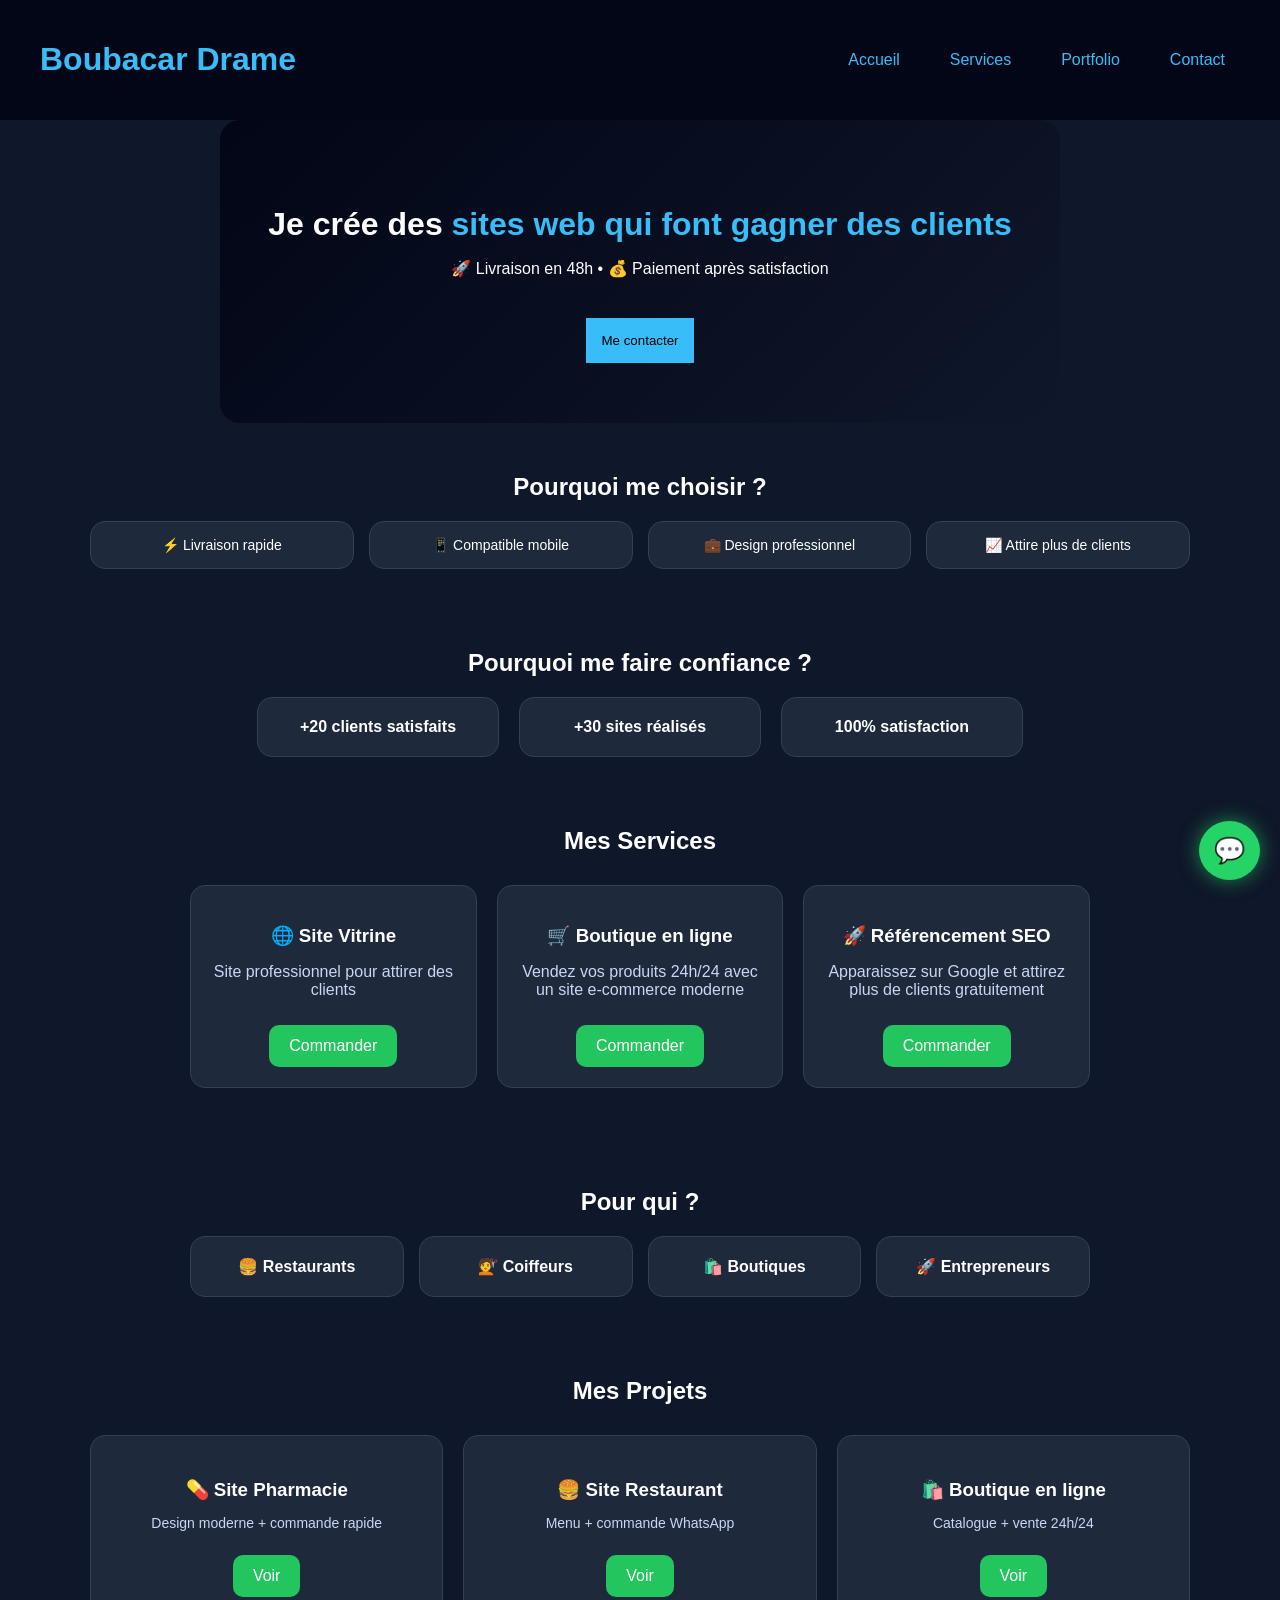
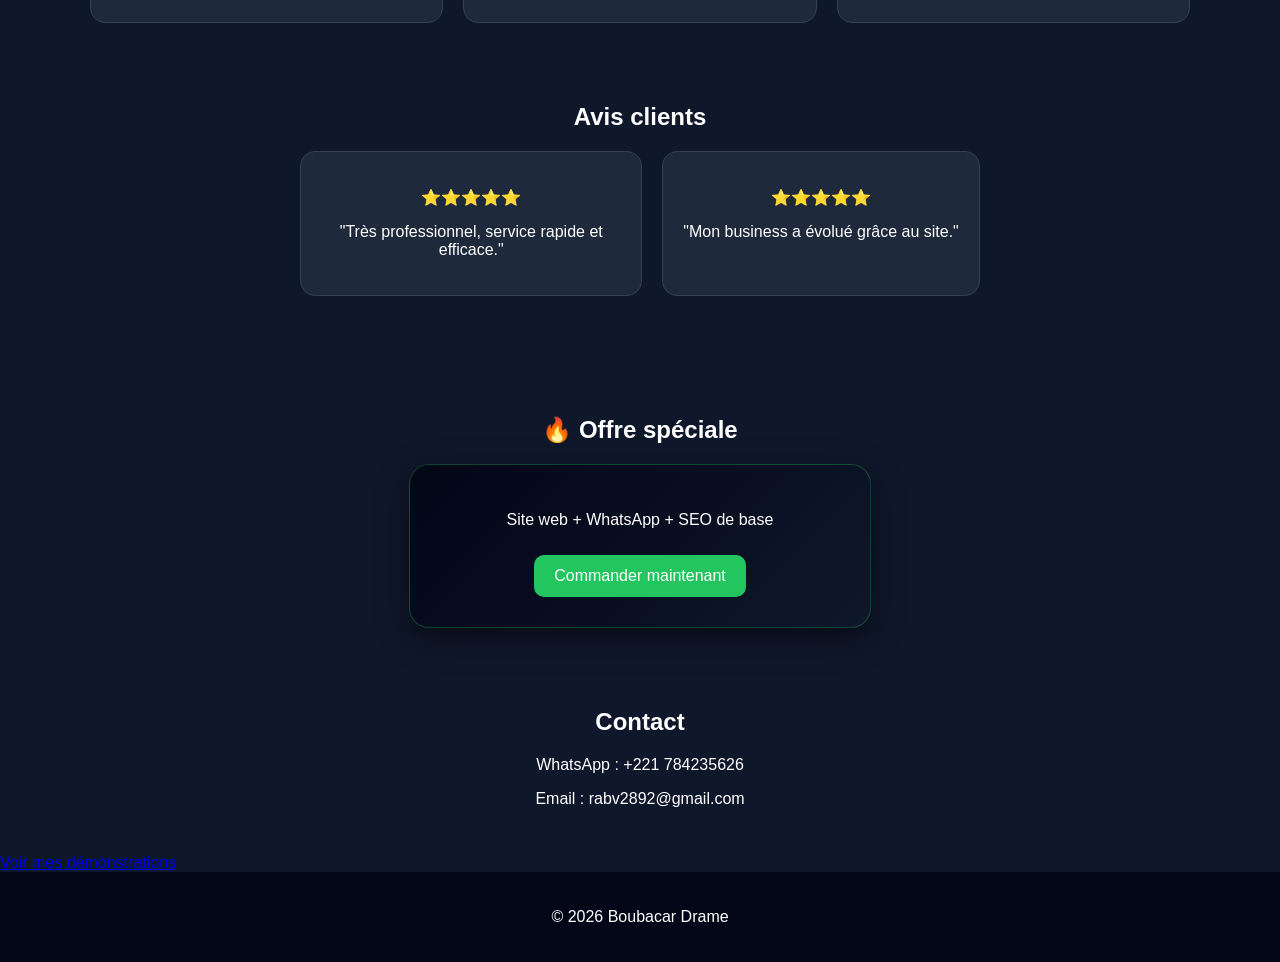
<file: index.html>
<!DOCTYPE html>
<html lang="fr">
<head>
<meta charset="UTF-8">
<meta name="viewport" content="width=device-width, initial-scale=1.0">
<title>Boubacar Drame | Développeur Web</title>
<link rel="stylesheet" href="style.css">
</head>

<body>

<header>
<h1>Boubacar Drame</h1>
<div class="menu-toggle" onclick="toggleMenu()">☰</div>
<nav id="nav">
<a href="#">Accueil</a>
<a href="#services">Services</a>
<a href="#portfolio">Portfolio</a>
<a href="#contact">Contact</a>
</nav>
</header>

<!-- HERO -->
<section class="hero">
<div class="hero-text">
<h2>Je crée des <span>sites web qui font gagner des clients</span></h2>

<p>🚀 Livraison en 48h • 💰 Paiement après satisfaction</p>
<button onclick="scrollToContact()">Me contacter</button>
</div>

</section>

<!-- POURQUOI MOI -->
<section class="why">
<h2>Pourquoi me choisir ?</h2>

<div class="why-container">

<div class="why-card">
⚡ Livraison rapide
</div>

<div class="why-card">
📱 Compatible mobile
</div>

<div class="why-card">
💼 Design professionnel
</div>

<div class="why-card">
📈 Attire plus de clients
</div>

</div>
</section>
<section class="proof">
<h2>Pourquoi me faire confiance ?</h2>

<div class="proof-container">

<div class="proof-card">+20 clients satisfaits</div>
<div class="proof-card">+30 sites réalisés</div>
<div class="proof-card">100% satisfaction</div>

</div>
</section>
<!-- SERVICES -->
<section id="services" class="services">
<h2>Mes Services</h2>

<div class="cards">
<div class="card fade-in">
<h3>🌐 Site Vitrine</h3>
<p>Site professionnel pour attirer des clients</p>
<a href="https://wa.me/221784235626" class="cta-btn">Commander</a>
</div>
<div class="card fade-in">
<h3>🛒 Boutique en ligne</h3>
<p>Vendez vos produits 24h/24 avec un site e-commerce moderne</p>
<a href="https://wa.me/221784235626" class="cta-btn">Commander</a>
</div>
<div class="card fade-in">
<h3>🚀 Référencement SEO</h3>
<p>Apparaissez sur Google et attirez plus de clients gratuitement</p>
<a href="https://wa.me/221784235626" class="cta-btn">Commander</a>
</div>
</div>
</section>
<section class="target">
<h2>Pour qui ?</h2>

<div class="target-container">

<div class="target-card">🍔 Restaurants</div>
<div class="target-card">💇 Coiffeurs</div>
<div class="target-card">🛍️ Boutiques</div>
<div class="target-card">🚀 Entrepreneurs</div>

</div>
</section>

<!-- PORTFOLIO -->
<section id="portfolio" class="portfolio">
<h2>Mes Projets</h2>

<div class="portfolio-container">

<div class="portfolio-card">
<h3>💊 Site Pharmacie</h3>
<p>Design moderne + commande rapide</p>
<a href="pharmacie.html" class="cta-btn">Voir</a>
</div>

<div class="portfolio-card">
<h3>🍔 Site Restaurant</h3>
<p>Menu + commande WhatsApp</p>
<a href="restaurant.html" class="cta-btn">Voir</a>
</div>

<div class="portfolio-card">
<h3>🛍️ Boutique en ligne</h3>
<p>Catalogue + vente 24h/24</p>
<a href="boutique.html" class="cta-btn">Voir</a>
</div>

</div>
</section>

<!-- TEMOIGNAGES -->
<section class="testimonials">
<h2>Avis clients</h2>

<div class="testimonial-container">

<div class="testimonial-card">
<p>⭐⭐⭐⭐⭐</p>
<p>"Très professionnel, service rapide et efficace."</p>
</div>

<div class="testimonial-card">
<p>⭐⭐⭐⭐⭐</p>
<p>"Mon business a évolué grâce au site."</p>
</div>

</div>
</section>


<section class="offer">
<h2>🔥 Offre spéciale</h2>

<div class="offer-card">
<p>Site web + WhatsApp + SEO de base</p>
<a href="https://wa.me/221784235626" class="cta-btn">
Commander maintenant
</a>
</div>
</section>

<!-- CONTACT -->
<section id="contact" class="contact">
<h2>Contact</h2>
<p>WhatsApp : +221 784235626</p>
<p>Email : rabv2892@gmail.com</p>
</section>

<!-- WHATSAPP FLOAT -->
<a href="https://wa.me/221784235626" class="whatsapp" target="_blank">💬</a>

<a href="demos.html" class="cta">Voir mes démonstrations</a>
<footer>
<p>© 2026 Boubacar Drame</p>
</footer>

<script>
    function toggleMenu() {
document.getElementById("nav").classList.toggle("active");
}

function scrollToContact() {
document.getElementById("contact").scrollIntoView({behavior:"smooth"});
}

// animation scroll
const elements = document.querySelectorAll(".card, .project");

window.addEventListener("scroll", () => {
elements.forEach(el => {
const position = el.getBoundingClientRect().top;
if(position < window.innerHeight - 50){
el.classList.add("show");
}
});
});
</script>

</body>
</html>
</file>
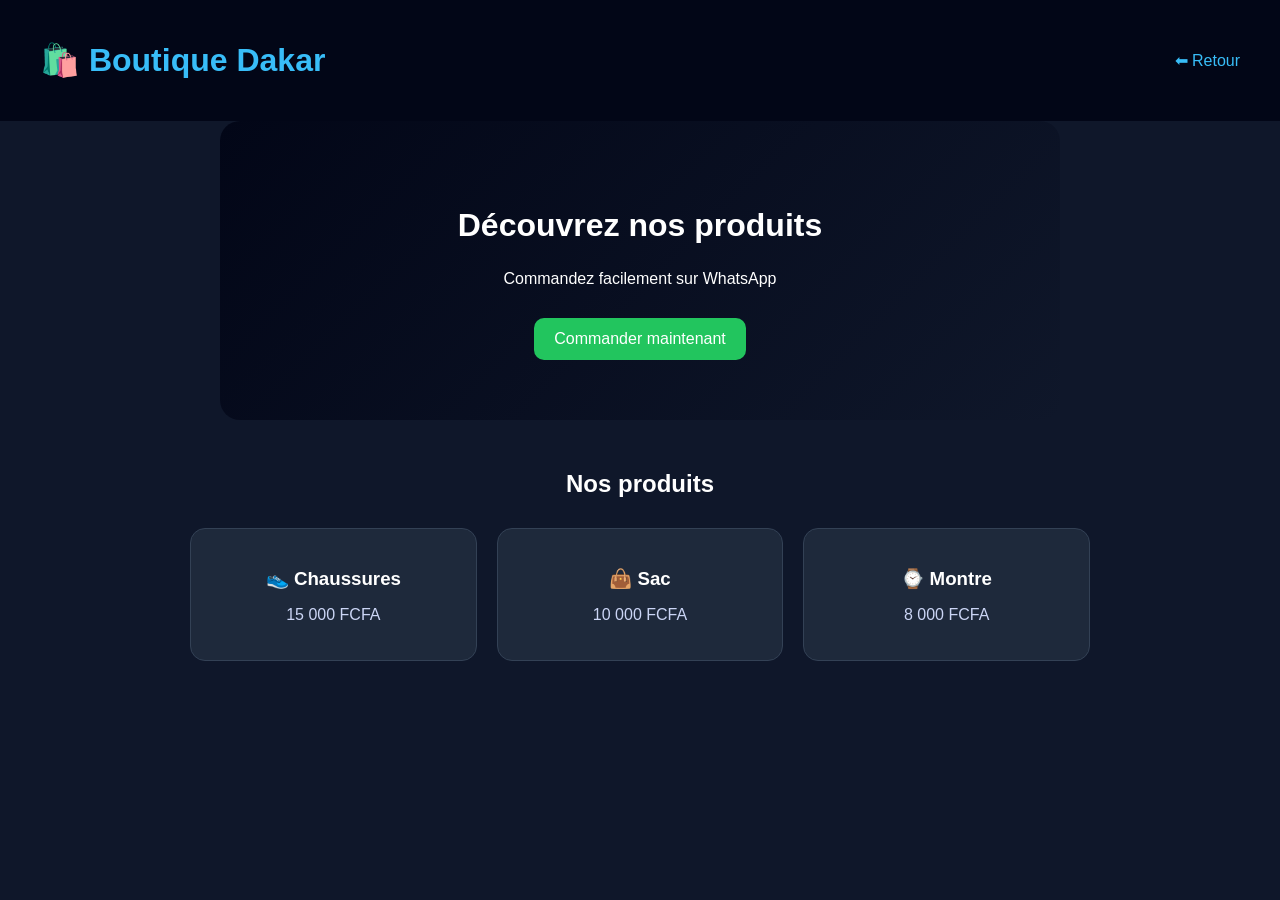
<file: boutique.html>
<!DOCTYPE html>
<html lang="fr">
<head>
<meta charset="UTF-8">
<title>Boutique</title>
<link rel="stylesheet" href="style.css">
</head>

<body>

<header>
<h1>🛍️ Boutique Dakar</h1>
<a href="index.html">⬅ Retour</a>
</header>

<section class="hero">
<h2>Découvrez nos produits</h2>
<p>Commandez facilement sur WhatsApp</p>

<a href="https://wa.me/221784235626" class="cta-btn">
Commander maintenant
</a>
</section>

<section>
<h2>Nos produits</h2>

<div class="cards">

<div class="card">
<h3>👟 Chaussures</h3>
<p>15 000 FCFA</p>
</div>

<div class="card">
<h3>👜 Sac</h3>
<p>10 000 FCFA</p>
</div>

<div class="card">
<h3>⌚ Montre</h3>
<p>8 000 FCFA</p>
</div>

</div>
</section>

</body>
</html>
</file>
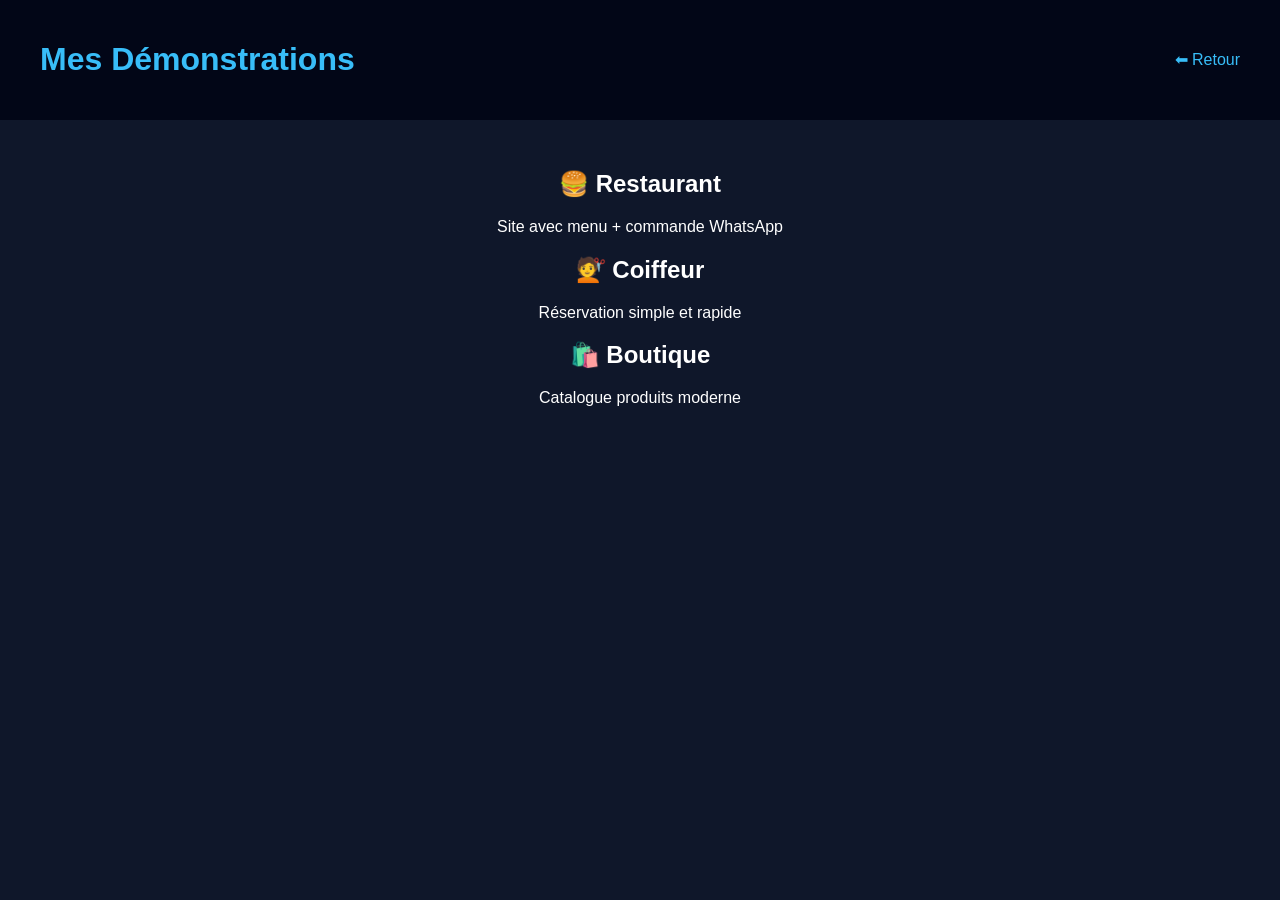
<file: demo.html>
<!DOCTYPE html>
<html lang="fr">
<head>
<meta charset="UTF-8">
<title>Mes Démonstrations</title>
<link rel="stylesheet" href="style.css">
</head>

<body>

<header>
<h1>Mes Démonstrations</h1>
<a href="index.html">⬅ Retour</a>
</header>

<section>

<h2>🍔 Restaurant</h2>
<p>Site avec menu + commande WhatsApp</p>

<h2>💇 Coiffeur</h2>
<p>Réservation simple et rapide</p>

<h2>🛍️ Boutique</h2>
<p>Catalogue produits moderne</p>

</section>

</body>
</html>
</file>
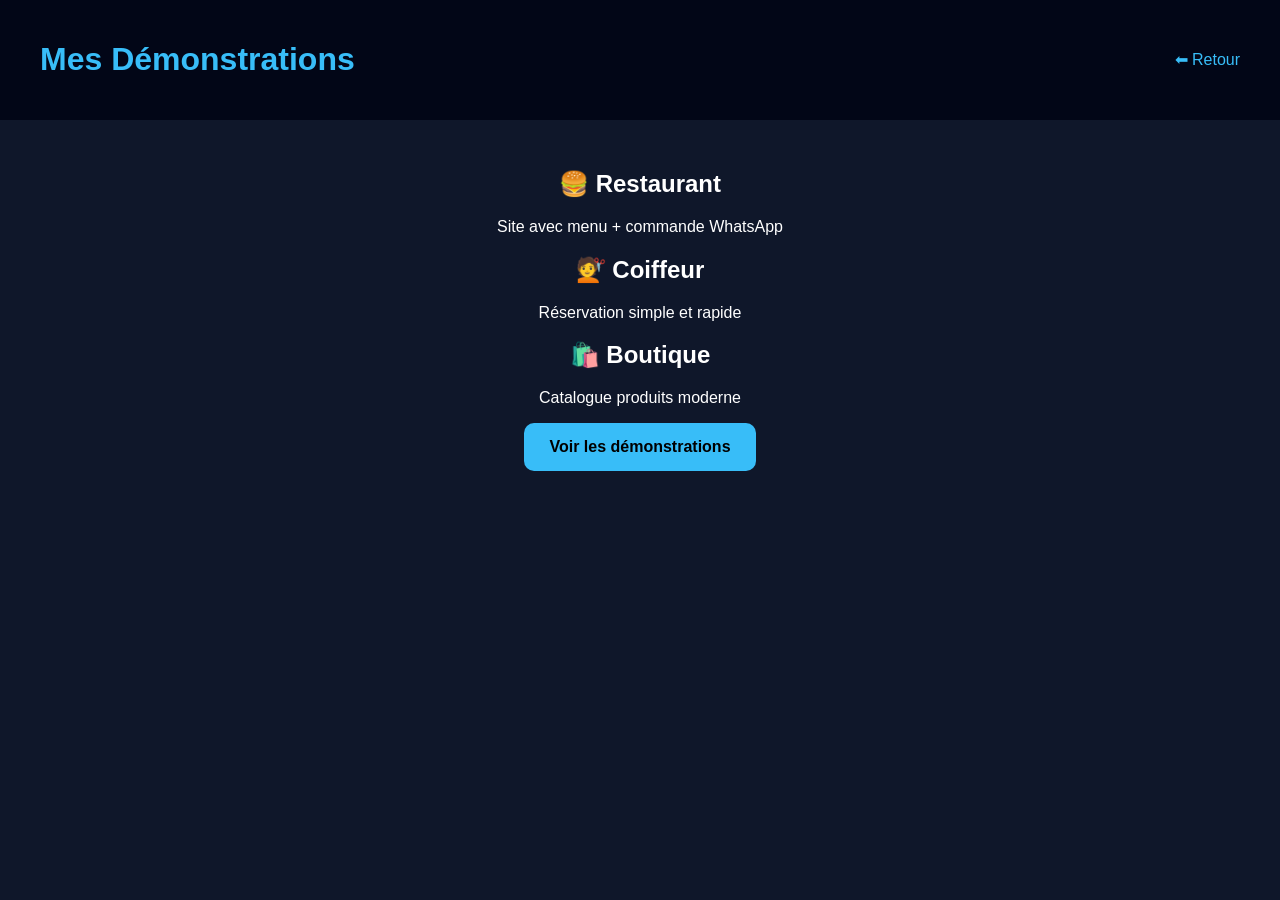
<file: demos.html>
<!DOCTYPE html>
<html lang="fr">
<head>
<meta charset="UTF-8">
<title>Mes Démonstrations</title>
<link rel="stylesheet" href="style.css">
</head>

<body>

<header>
<h1>Mes Démonstrations</h1>
<a href="index.html">⬅ Retour</a>
</header>

<section>

<h2>🍔 Restaurant</h2>
<p>Site avec menu + commande WhatsApp</p>

<h2>💇 Coiffeur</h2>
<p>Réservation simple et rapide</p>

<h2>🛍️ Boutique</h2>
<p>Catalogue produits moderne</p>
<a href="demos.html" class="demo-btn">
Voir les démonstrations
</a>

</section>

</body>
</html>
</file>
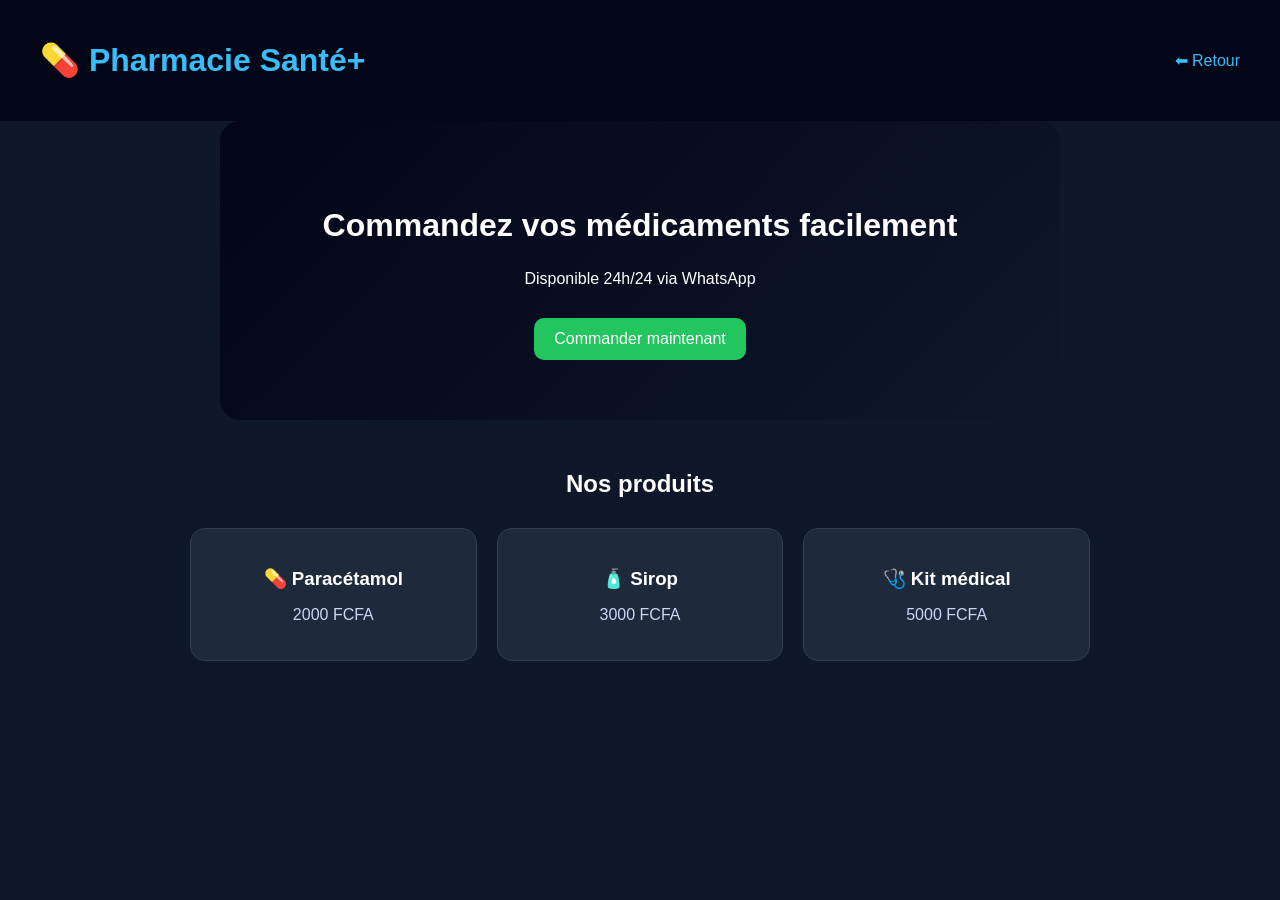
<file: pharmacie.html>
<!DOCTYPE html>
<html lang="fr">
<head>
<meta charset="UTF-8">
<title>Pharmacie</title>
<link rel="stylesheet" href="style.css">
</head>

<body>

<header>
<h1>💊 Pharmacie Santé+</h1>
<a href="index.html">⬅ Retour</a>
</header>

<section class="hero">
<h2>Commandez vos médicaments facilement</h2>
<p>Disponible 24h/24 via WhatsApp</p>

<a href="https://wa.me/221784235626" class="cta-btn">
Commander maintenant
</a>
</section>

<section>
<h2>Nos produits</h2>

<div class="cards">

<div class="card">
<h3>💊 Paracétamol</h3>
<p>2000 FCFA</p>
</div>

<div class="card">
<h3>🧴 Sirop</h3>
<p>3000 FCFA</p>
</div>

<div class="card">
<h3>🩺 Kit médical</h3>
<p>5000 FCFA</p>
</div>

</div>
</section>

</body>
</html>
</file>
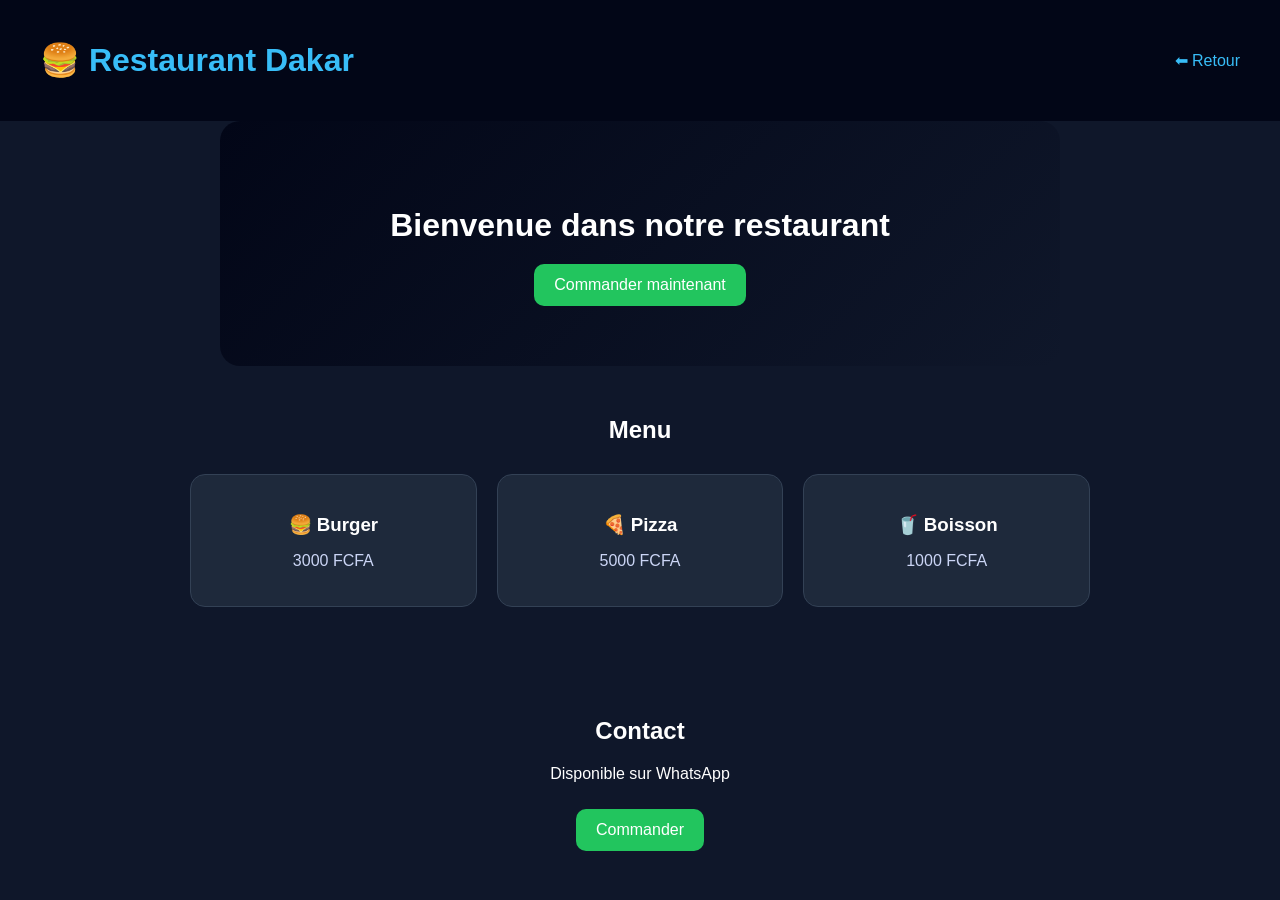
<file: restaurant.html>
<!DOCTYPE html>
<html lang="fr">
<head>
<meta charset="UTF-8">
<title>Restaurant Démo</title>
<link rel="stylesheet" href="style.css">
</head>

<body>

<header>
<h1>🍔 Restaurant Dakar</h1>
<a href="index.html">⬅ Retour</a>
</header>

<section class="hero">
<h2>Bienvenue dans notre restaurant</h2>
<a href="https://wa.me/221784235626" class="cta-btn">
Commander maintenant
</a>
</section>

<section>
<h2>Menu</h2>

<div class="cards">

<div class="card">
<h3>🍔 Burger</h3>
<p>3000 FCFA</p>
</div>

<div class="card">
<h3>🍕 Pizza</h3>
<p>5000 FCFA</p>
</div>

<div class="card">
<h3>🥤 Boisson</h3>
<p>1000 FCFA</p>
</div>

</div>
</section>

<section>
<h2>Contact</h2>
<p>Disponible sur WhatsApp</p>

<a href="https://wa.me/221784235626" class="cta-btn">
Commander
</a>
</section>

</body>
</html>
</file>
<file: style.css>
body {
margin:0;
font-family: 'Segoe UI', sans-serif;
background:#0f172a;
color:white;
scroll-behavior:smooth;
}

/* HEADER */
header {
display:flex;
justify-content:space-between;
align-items:center;
padding:20px 50px;
background:#020617;
position:sticky;
top:0;
z-index:1000;
}

header h1 {
color:#38bdf8;
}

nav a {
color:white;
margin:0 15px;
text-decoration:none;
}
nav {
display:flex;
gap:20px;
}

/* cacher hamburger sur PC */
.menu-toggle {
display:none;
font-size:28px;
cursor:pointer;
}
nav {
display:flex;
gap:20px;
}

/* IMPORTANT */
@media (max-width:768px){
nav {
display:none;
}
@media (max-width:768px){

.menu-toggle {
display:block;
}

/* MENU CACHE */
nav {
display:none;
flex-direction:column;
position:absolute;
top:70px;
left:0;
width:100%;
background:#020617;
}

/* MENU OUVERT */
nav.active {
display:flex;
}

/* LIENS */
nav a {
padding:15px;
display:block;
border-bottom:1px solid #1e293b;
}

}
}
/* HERO */
.hero {
display:flex;
align-items:center;
justify-content:center;
padding:50px 20px;
flex-wrap:wrap;
max-width:1100px;
margin:auto;
text-align:center;
}

.hero h2 {
font-size:35px;
}

.hero span {
color:#38bdf8;
}

.hero button {
padding:15px;
background:#38bdf8;
border:none;
cursor:pointer;
margin-top:20px;
}

.price {
margin-top:10px;
color:#22c55e;
}
/* CARDS */
.services {
padding:20px 10px;
}
@media (max-width:768px){

/* SERVICES EN 1 COLONNE */
.services .cards {
display:grid;
grid-template-columns: 1fr !important;
gap:15px;
}

/* CARTES PROPRES */
.services .card {
width:100%;
padding:20px;
}
.card {
background: rgba(30,41,59,0.8);
backdrop-filter: blur(12px);
padding:20px;
border-radius:20px;
border:1px solid rgba(255,255,255,0.08);
text-align:center;
transition:0.3s;
box-shadow:0 8px 25px rgba(0,0,0,0.3);
}
.card:active {
transform:scale(0.97);
}

/* TEXTE */
.services .card h3 {
font-size:18px;
}

.services .card p {
font-size:14px;
line-height:1.5;
}

/* BOUTON */
.services .cta-btn {
width:100%;
text-align:center;
margin-top:10px;
}

/* EMPÊCHE DÉBORDEMENT */
.services .card {
overflow:hidden;
word-break:break-word;
}

}
/* WHY SECTION */
.why-container {
display:grid;
grid-template-columns: repeat(4, 1fr);
gap:15px;
margin-top:20px;
}

.why-card {
background:#1e293b;
padding:15px;
border-radius:15px;
border:1px solid #334155;
text-align:center;
font-size:14px;
transition:0.3s;
}

.why-card:hover {
transform:translateY(-5px);
box-shadow:0 10px 20px rgba(0,0,0,0.4);
border-color:#38bdf8;
}
@media (max-width:768px){
.why-container {
grid-template-columns: 1fr 1fr;
}
}

/* PROOF SECTION */
.proof-container {
display:flex;
justify-content:center;
gap:20px;
flex-wrap:wrap;
margin-top:20px;
}

.proof-card {
background:#1e293b;
padding:20px;
border-radius:15px;
border:1px solid #334155;
width:200px;
text-align:center;
font-weight:bold;
transition:0.3s;
}

.proof-card:hover {
transform:scale(1.05);
border-color:#22c55e;
}
.target-container {
display:grid;
grid-template-columns: repeat(4, 1fr);
gap:15px;
margin-top:20px;
max-width:900px;
margin-left:auto;
margin-right:auto;
}

.target-card {
background:#1e293b;
padding:20px;
border-radius:15px;
border:1px solid #334155;
text-align:center;
font-weight:bold;
transition:0.3s;
cursor:pointer;
}

.target-card:hover {
transform:translateY(-8px);
border-color:#38bdf8;
box-shadow:0 10px 25px rgba(0,0,0,0.4);
}
@media (max-width:768px){
.target-container {
grid-template-columns: 1fr 1fr;
}
}

/* SECTIONS */
section {
padding:30px 20px;
text-align:center;
max-width:1100px;
margin:auto;
}

.project {
background:#1e293b;
padding:20px;
margin:10px auto;
border-radius:10px;
max-width:400px;
opacity:0;
transform:translateY(30px);
transition:0.5s;
}

.project.show {
opacity:1;
transform:translateY(0);
}
.portfolio-container {
display:grid;
grid-template-columns: repeat(3, 1fr);
gap:20px;
margin-top:30px;
max-width:1100px;
margin-left:auto;
margin-right:auto;
}

.portfolio-card {
background:#1e293b;
padding:25px;
border-radius:15px;
border:1px solid #334155;
text-align:center;
transition:0.3s;
}

.portfolio-card h3 {
margin-bottom:10px;
}

.portfolio-card p {
font-size:14px;
color:#cbd5f5;
}

.portfolio-card:hover {
transform:translateY(-10px);
border-color:#38bdf8;
box-shadow:0 10px 25px rgba(0,0,0,0.4);
}
@media (max-width:768px){
.portfolio-container {
grid-template-columns: 1fr;
}
}
/* WHATSAPP */
.whatsapp {
position:fixed;
bottom:20px;
right:20px;
background:#25D366;
color:white;
padding:15px;
border-radius:50%;
font-size:25px;
text-decoration:none;
}
header a {
color:#38bdf8;
text-decoration:none;
}
.whatsapp {
position: fixed;
bottom: 20px;
right: 20px;
background: #25D366;
color: white;
padding: 15px;
border-radius: 50%;
font-size: 25px;
text-decoration: none;
box-shadow: 0 0 10px rgba(0,0,0,0.3);
}
.demo-btn {
display:inline-block;
background:#38bdf8;
color:black;
padding:15px 25px;
border-radius:10px;
text-decoration:none;
font-weight:bold;
transition:0.3s;
}

.demo-btn:hover {
background:#0ea5e9;
transform:scale(1.05);
}
/* largeur propre */
section {
max-width:1100px;
margin:auto;
padding:30px 20px;
}
/* TESTIMONIALS */
.testimonial-container {
display:flex;
justify-content:center;
gap:20px;
flex-wrap:wrap;
margin-top:20px;
}

.testimonial-card {
background:#1e293b;
padding:20px;
border-radius:15px;
border:1px solid #334155;
max-width:300px;
text-align:center;
transition:0.3s;
}

.testimonial-card:hover {
transform:translateY(-8px);
border-color:#38bdf8;
box-shadow:0 10px 25px rgba(0,0,0,0.4);
}

/* OFFER */
.offer {
text-align:center;
margin-top:40px;
}

.offer-card {
background:linear-gradient(135deg,#020617,#0f172a);
padding:30px;
border-radius:20px;
border:1px solid #334155;
max-width:400px;
margin:auto;
box-shadow:0 10px 30px rgba(0,0,0,0.5);
}

.offer-card h3 {
color:#22c55e;
margin:15px 0;
font-size:28px;
}

.offer-card:hover {
transform:scale(1.03);
}
.offer-card {
border:1px solid rgba(34,197,94,0.3);
}

/* bouton pro */
.cta-btn {
background:#22c55e;
color:white;
padding:12px 20px;
border-radius:10px;
text-decoration:none;
display:inline-block;
margin-top:10px;
}

/* hero premium */
.hero {
background:linear-gradient(135deg,#020617,#0f172a);
border-radius:20px;
margin:30px auto;
}

/* animation */
.fade-in {
opacity:0;
transform:translateY(20px);
transition:0.6s;
}

.fade-in.show {
opacity:1;
transform:translateY(0);
}

/* hover pro */
.card:hover {
transform:translateY(-10px);
box-shadow:0 10px 25px rgba(0,0,0,0.4);
}

/* bouton whatsapp amélioré */
.whatsapp {
box-shadow:0 0 20px rgba(37,211,102,0.6);
animation:pulse 1.5s infinite;
}

@keyframes pulse {
0% { transform:scale(1); }
50% { transform:scale(1.1); }
100% { transform:scale(1); }
}
/* HEADER RESTAURANT */
header {
display:flex;
justify-content:space-between;
align-items:center;
padding:20px 40px;
}

/* HERO RESTAURANT */
.hero {
display:flex;
flex-direction:column;
align-items:center;
text-align:center;
padding:60px 20px;
max-width:800px;
margin:auto;
}
.hero h2 {
margin-bottom:15px;
}

.hero p {
margin-bottom:20px;
}

.hero h2 {
font-size:32px;
margin-bottom:10px;
}

/* MENU (CARDS) */
.cards {
display:grid;
grid-template-columns: repeat(3, 1fr);
gap:20px;
max-width:900px;
margin:30px auto;
}

.card {
background:#1e293b;
padding:20px;
border-radius:15px;
text-align:center;
border:1px solid #334155;
transition:0.3s;
}

.card:hover {
transform:translateY(-8px);
box-shadow:0 10px 25px rgba(0,0,0,0.4);
}
.card h3 {
margin-bottom:10px;
}

.card p {
color:#cbd5f5;
}

/* MOBILE */
@media (max-width:768px){
.cards {
grid-template-columns: 1fr;
}
}

/* FOOTER */
footer {
background:#020617;
padding:20px;
text-align:center;
}
</file>
